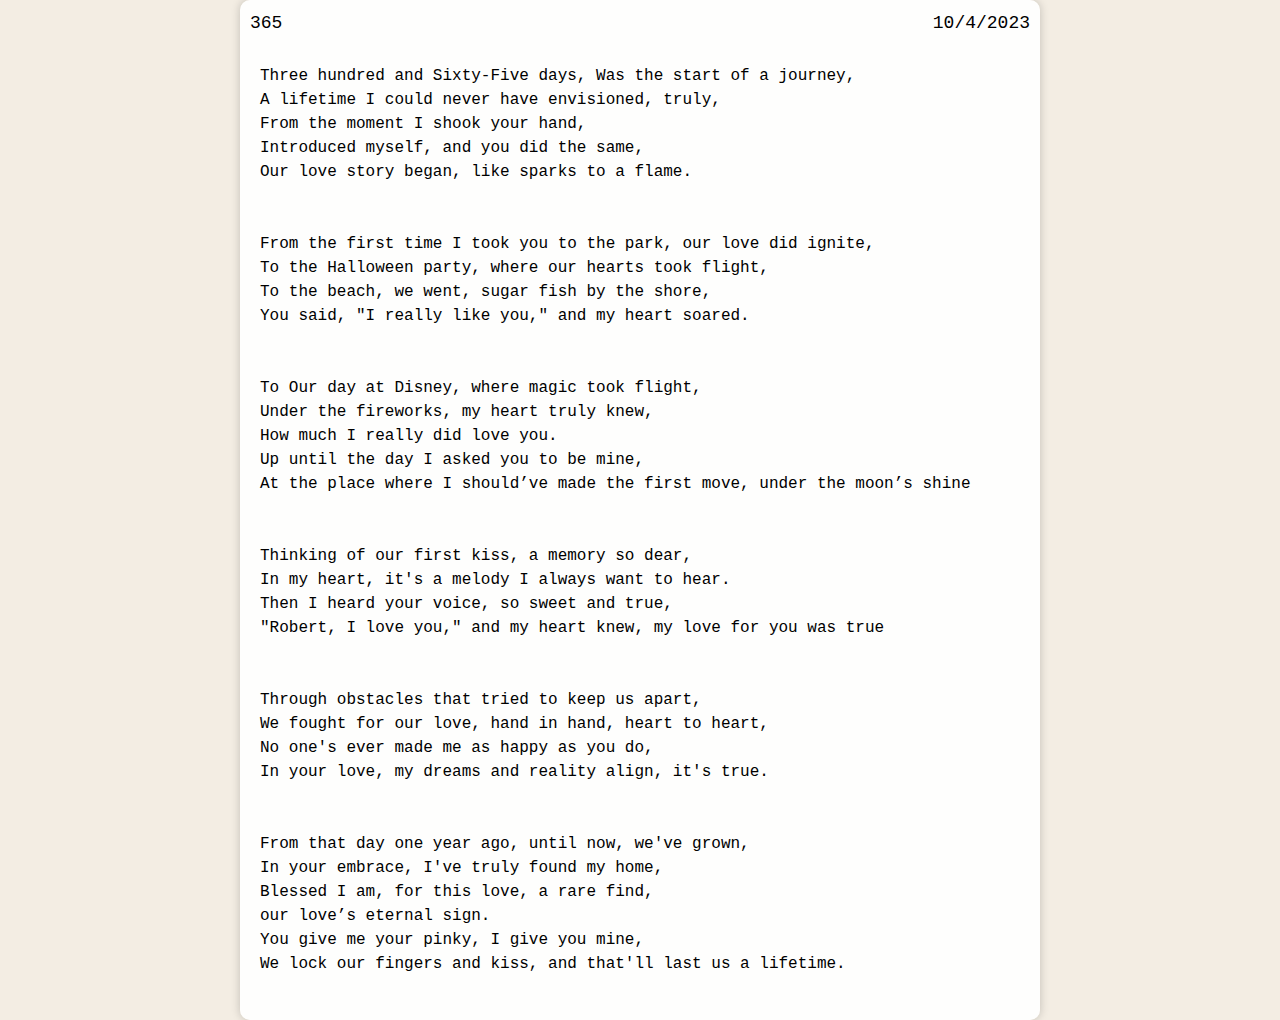
<file: poem.html>
<!DOCTYPE html>
<html lang="en">
<head>
    <meta charset="UTF-8">
    <meta name="viewport" content="width=device-width, initial-scale=1.0">
    <link rel="stylesheet" href="poem-style.css"> <!-- Add this line -->
    <title>365</title>
</head>
<body>
    <div class="poem-container">
        <div class="header">
            <div class="left-corner">365</div>
            <div class="right-corner">10/4/2023</div>
        </div>
        <div class="poem-content">
            <br>
            Three hundred and Sixty-Five days, Was the start of a journey,<br>
            A lifetime I could never have envisioned, truly,<br>
            From the moment I shook your hand, <br>
            Introduced myself, and you did the same, <br>
            Our love story began, like sparks to a flame.<br>
            <br>
            <br>
            From the first time I took you to the park, our love did ignite,<br>
            To the Halloween party, where our hearts took flight,<br>
            To the beach, we went, sugar fish  by the shore,<br>
            You said, "I really like you," and  my heart soared.<br>
            <br>
            <br>
            To Our day at Disney, where magic took flight,<br>
            Under the fireworks, my heart truly knew,<br>
            How much I really did love you.<br>
            Up until the day I asked you to be mine, <br>
            At the place where I should’ve made the first move, under the moon’s shine<br>
            <br>
            <br>
            Thinking of our first kiss, a memory so dear,<br>
            In my heart, it's a melody I always want to hear.<br>
            Then I heard your voice, so sweet and true,<br>
            "Robert, I love you," and my heart knew, my love for you was true <br>
            <br>
            <br>
            Through obstacles that tried to keep us apart,<br>
            We fought for our love, hand in hand, heart to heart,<br>
            No one's ever made me as happy as you do,<br>
            In your love, my dreams and reality align, it's true.<br>
            <br>
            <br>
            From that day one year ago, until now, we've grown,<br>
            In your embrace, I've truly found my home,<br>
            Blessed I am, for this love, a rare find,<br>
            our love’s eternal sign.<br>
            You give me your pinky, I give you mine,<br>
            We lock our fingers and kiss, and that'll last us a lifetime.<br>
            <br>
        </div>
    </div>
</body>
</html>
</file>
<file: poem-style.css>
/* poem-style.css */

body {
    font-family: 'Courier New', monospace;
    margin: 0;
    padding: 0;
    background-color: #f3ede3; /* Vintage paper color */
}

.poem-container {
    font-size: 16px;
    line-height: 1.5;
    margin: 0 auto;
    max-width: 800px; /* Adjust as needed */
    background-color: rgba(255, 255, 255, 0.9); /* Semi-transparent white background for readability */
    border-radius: 10px;
    box-shadow: 0 0 10px rgba(0, 0, 0, 0.2);
    position: relative; /* Enable positioning of the "365" and date elements */
}

.header {
    display: flex;
    justify-content: space-between;
    align-items: center;
    font-size: 18px;
    padding: 10px 20px;
}

.left-corner {
    position: absolute;
    top: 10px;
    left: 10px;
}

.right-corner {
    position: absolute;
    top: 10px;
    right: 10px;
}

.poem-content {
    padding: 20px;
}
</file>
